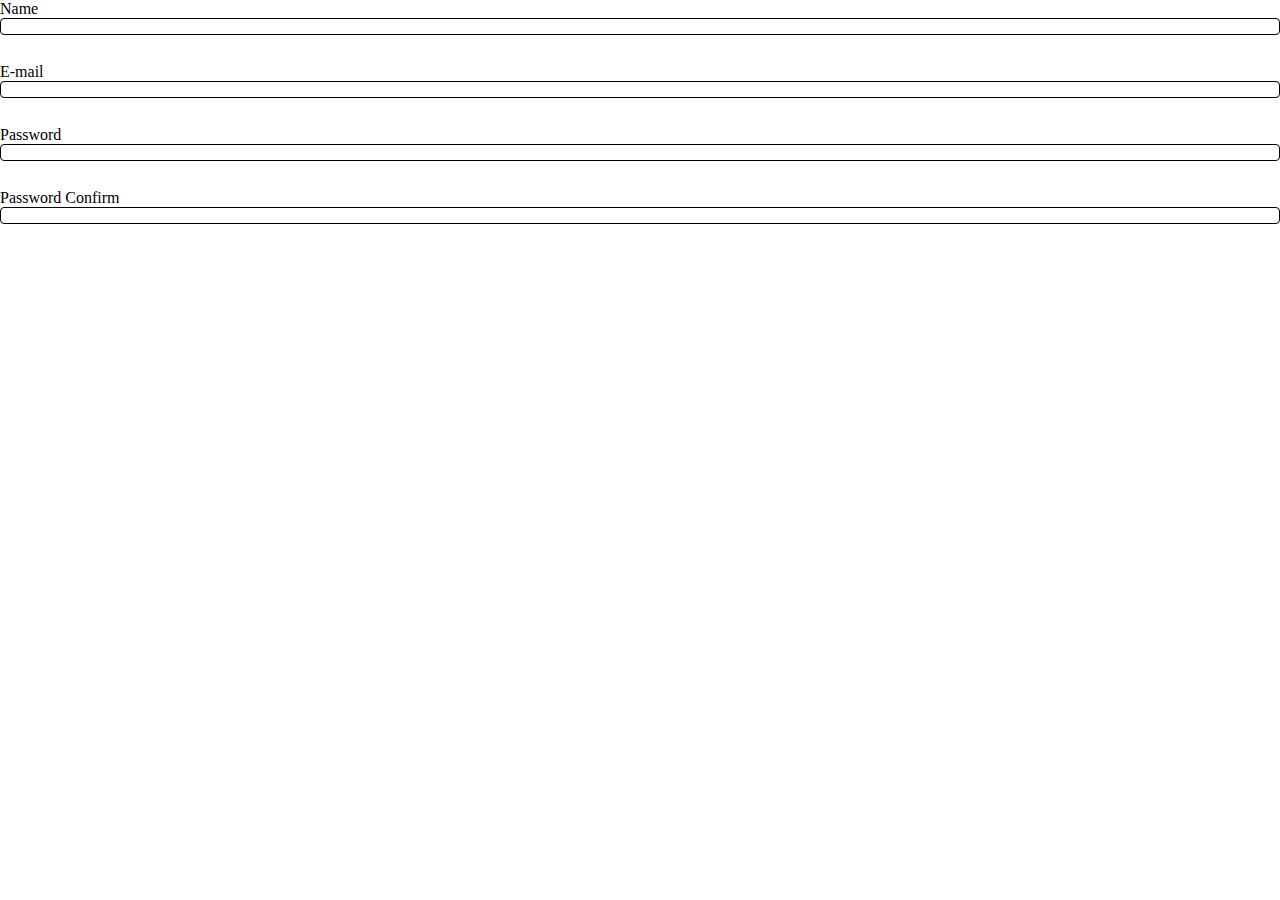
<file: Aula-12/index.html>
<!DOCTYPE html>
<html lang="en">
<head>
    <meta charset="UTF-8">
    <meta http-equiv="X-UA-Compatible" content="IE=edge">
    <meta name="viewport" content="width=device-width, initial-scale=1.0">
    <title>Document</title>
    <link rel="stylesheet" href="styles.css">
</head>
<body>

    <form>

        <div class="form-control">

            <label for="userName">Name</label>
            <input type="text" id="userName" required>
            <small>Forneça um nome válido</small>

        </div>

        <div class="form-control">

            <label for="userEmail">E-mail</label>
            <input type="email" id="userEmail" minlength="6" required>
            <small>Forneça um e-mail válido</small>

        </div>

        <div class="form-control">

            <label for="userPassword">Password</label>
            <input type="password" id="userPassword" minlength="6" required>
            <small>Forneça um e-mail válido</small>

        </div>

        <div class="form-control" id="userPasswordControl">

            <label for="userPasswordConfirm">Password Confirm</label>
            <input type="password" id="userPasswordConfirm" minlength="2" required>
            <small>Forneça um e-mail válido</small>

        </div>

    </form>


    <script src="./script.js"></script>

</body>
</html>
</file>
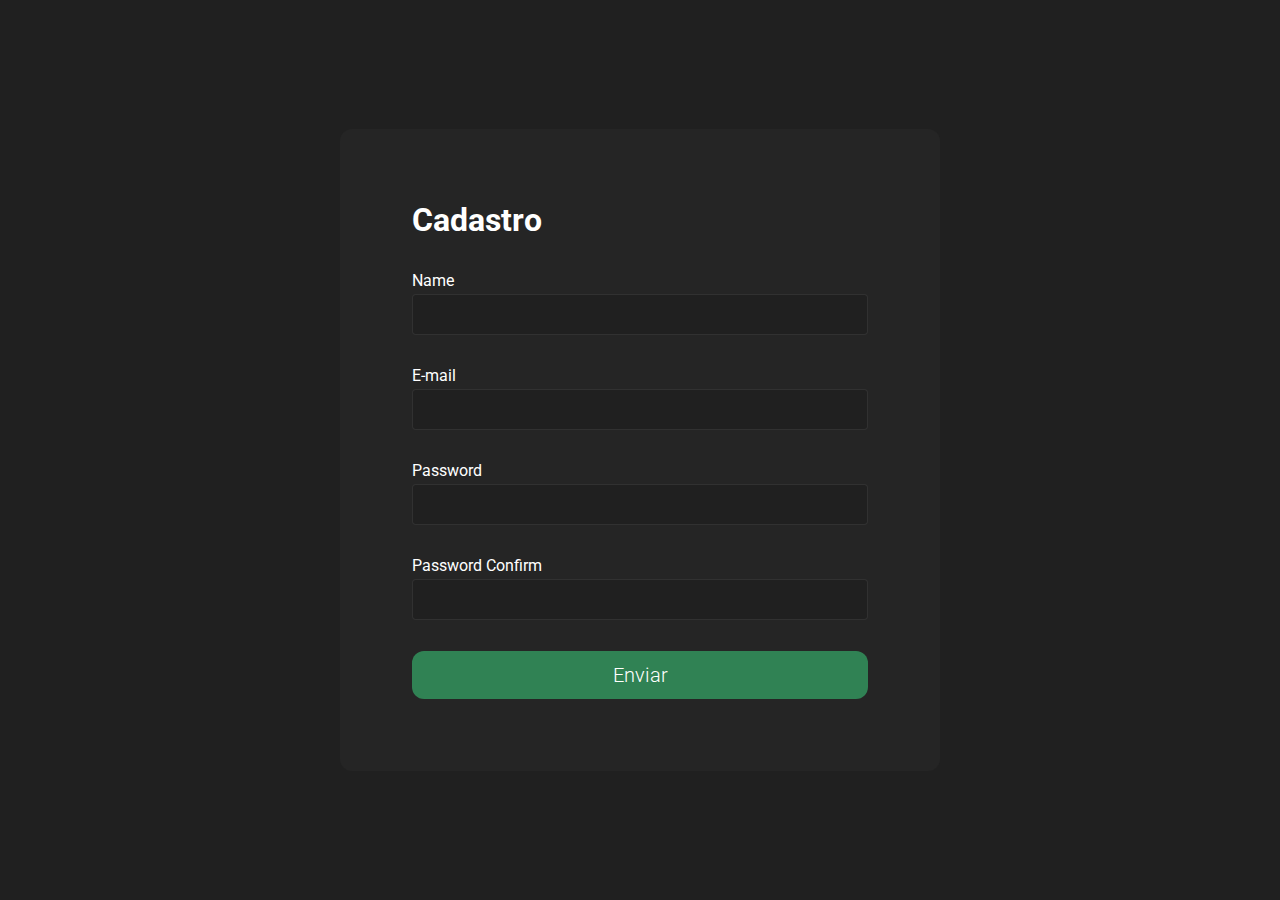
<file: Aula-13/index.html>
<!DOCTYPE html>
<html lang="en">
<head>
    <meta charset="UTF-8">
    <meta http-equiv="X-UA-Compatible" content="IE=edge">
    <meta name="viewport" content="width=device-width, initial-scale=1.0">
    <title>Document</title>
    <link rel="stylesheet" href="styles.css">
</head>
<body>

    <form>

        <h1>Cadastro</h1>

        <div class="form-control">

            <label for="userName">Name</label>
            <input type="text" id="userName" minlength="6" required>
            <small>Forneça um nome válido</small>

        </div>

        <div class="form-control">

            <label for="userEmail">E-mail</label>
            <input type="email" id="userEmail" minlength="6" required>
            <small>Forneça um e-mail válido</small>

        </div>

        <div class="form-control">

            <label for="userPassword">Password</label>
            <input type="password" id="userPassword" minlength="6" required>
            <small>Forneça um senha válido</small>

        </div>

        <div class="form-control">

            <label for="userPasswordConfirm">Password Confirm</label>
            <input type="password" id="userPasswordConfirm" minlength="6" required>
            <small>Forneça um confirmação de senha válido</small>

        </div>

        <button type="submit" id="createUserButton">Enviar</button>

    </form>


    <script src="./script.js"></script>

</body>
</html>
</file>
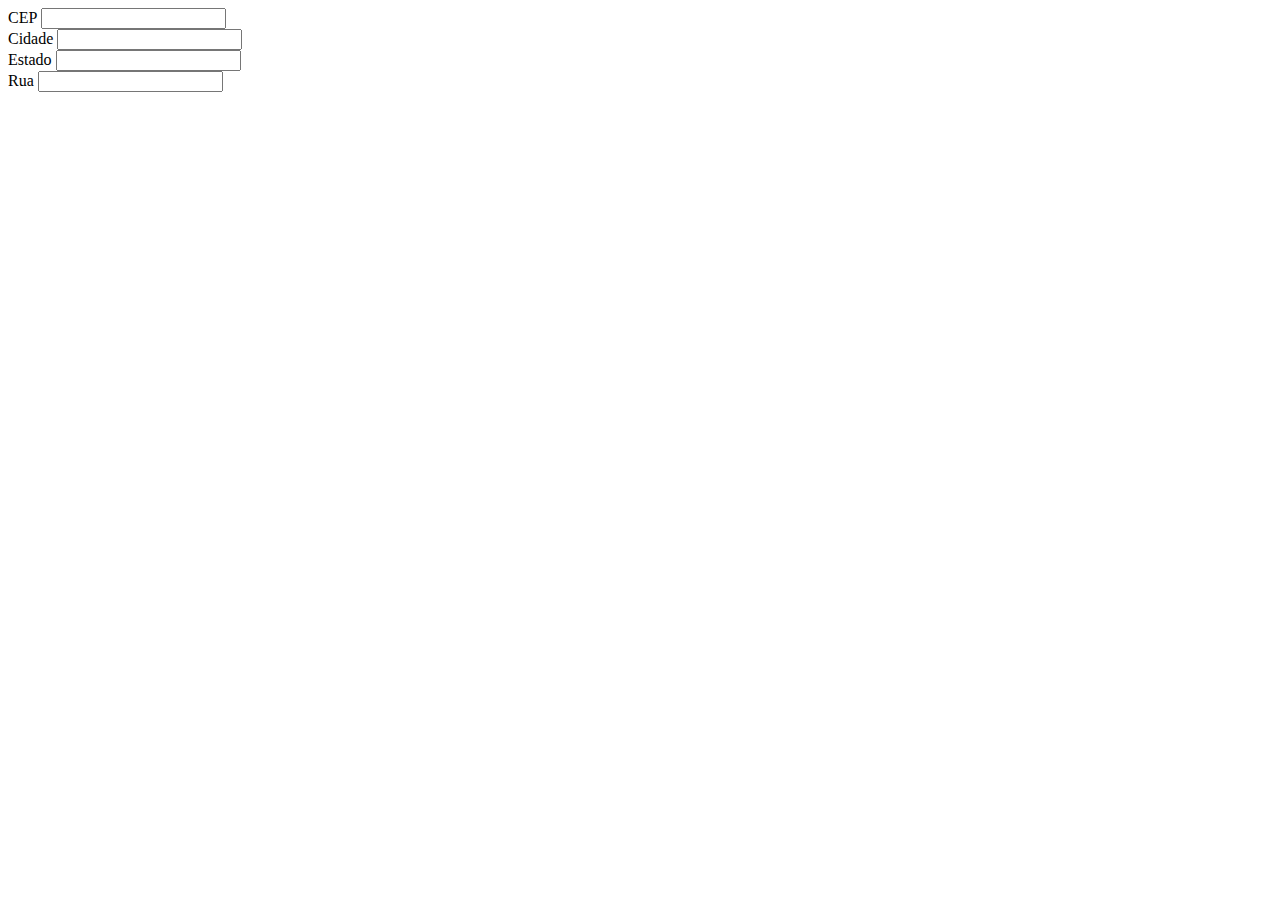
<file: aula-16/index.html>
<!DOCTYPE html>
<html lang="en">
<head>
    <meta charset="UTF-8">
    <meta http-equiv="X-UA-Compatible" content="IE=edge">
    <meta name="viewport" content="width=device-width, initial-scale=1.0">
    <title>Document</title>
</head>
<body>

    <form>

        <div>
            <label for="cep">CEP</label>
            <input type="text" maxlength="8" id="cep">
        </div>

        <div>
            <label for="cidade">Cidade</label>
            <input type="text" id="cidade">
        </div>

        <div>
            <label for="estado">Estado</label>
            <input type="text" id="estado">
        </div>

        <div>
            <label for="rua">Rua</label>
            <input type="text" id="rua">
        </div>

    </form>

    <script src="./script.js"></script>

</body>
</html>
</file>
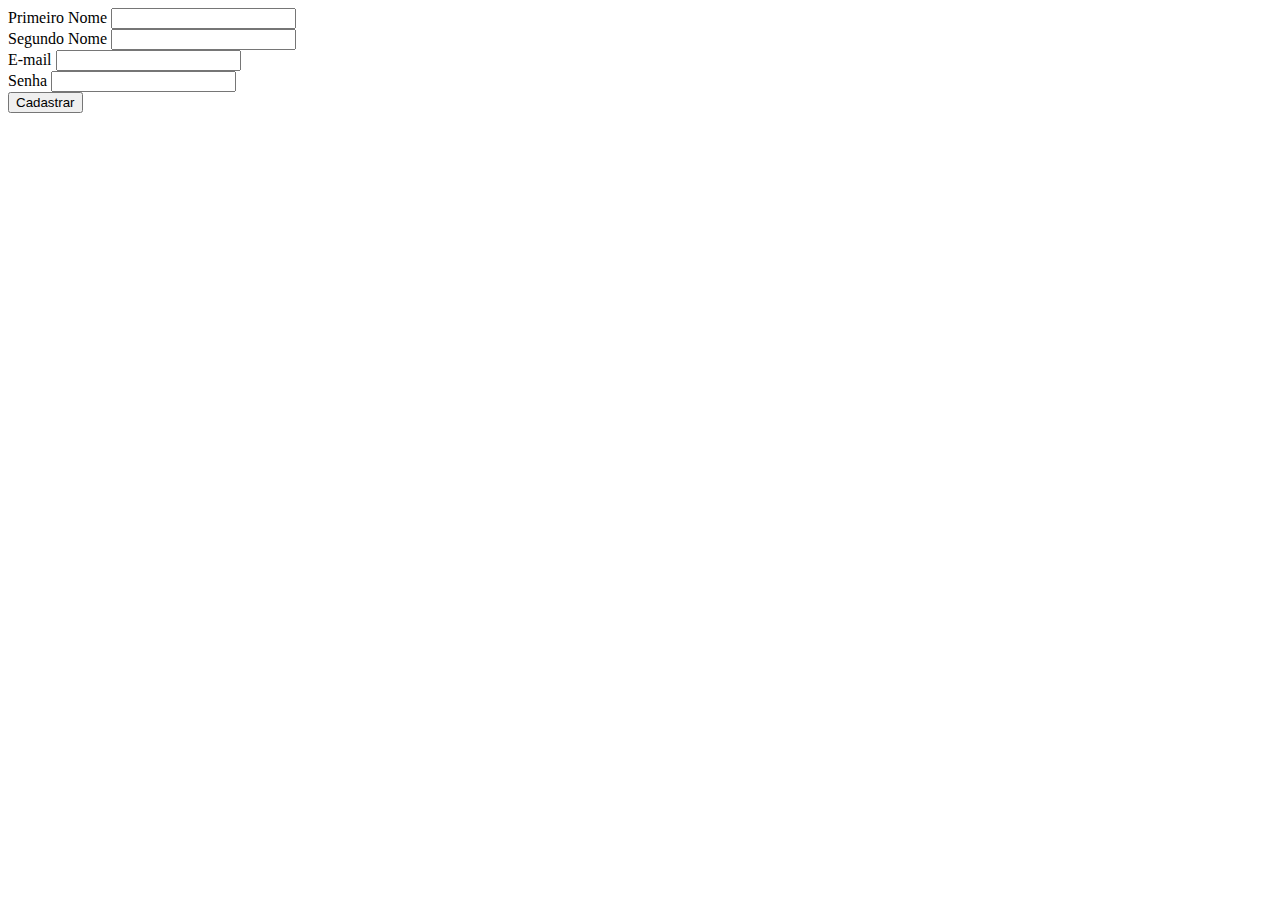
<file: aula-17/index.html>
<!DOCTYPE html>
<html lang="en">

<head>
    <meta charset="UTF-8">
    <meta http-equiv="X-UA-Compatible" content="IE=edge">
    <meta name="viewport" content="width=device-width, initial-scale=1.0">
    <title>Document</title>
</head>

<body>

    <form>

        <div>
            <label for="firstName">Primeiro Nome</label>
            <input type="text" id="firstName">
        </div>

        <div>
            <label for="lastName">Segundo Nome</label>
            <input type="text" id="lastName">
        </div>

        <div>
            <label for="email">E-mail</label>
            <input type="email" id="email">
        </div>

        <div>
            <label for="password">Senha</label>
            <input type="password" id="password">
        </div>

        <button id="createUserButton">Cadastrar</button>

    </form>

    <script src="./script.js"></script>

</body>

</html>
</file>
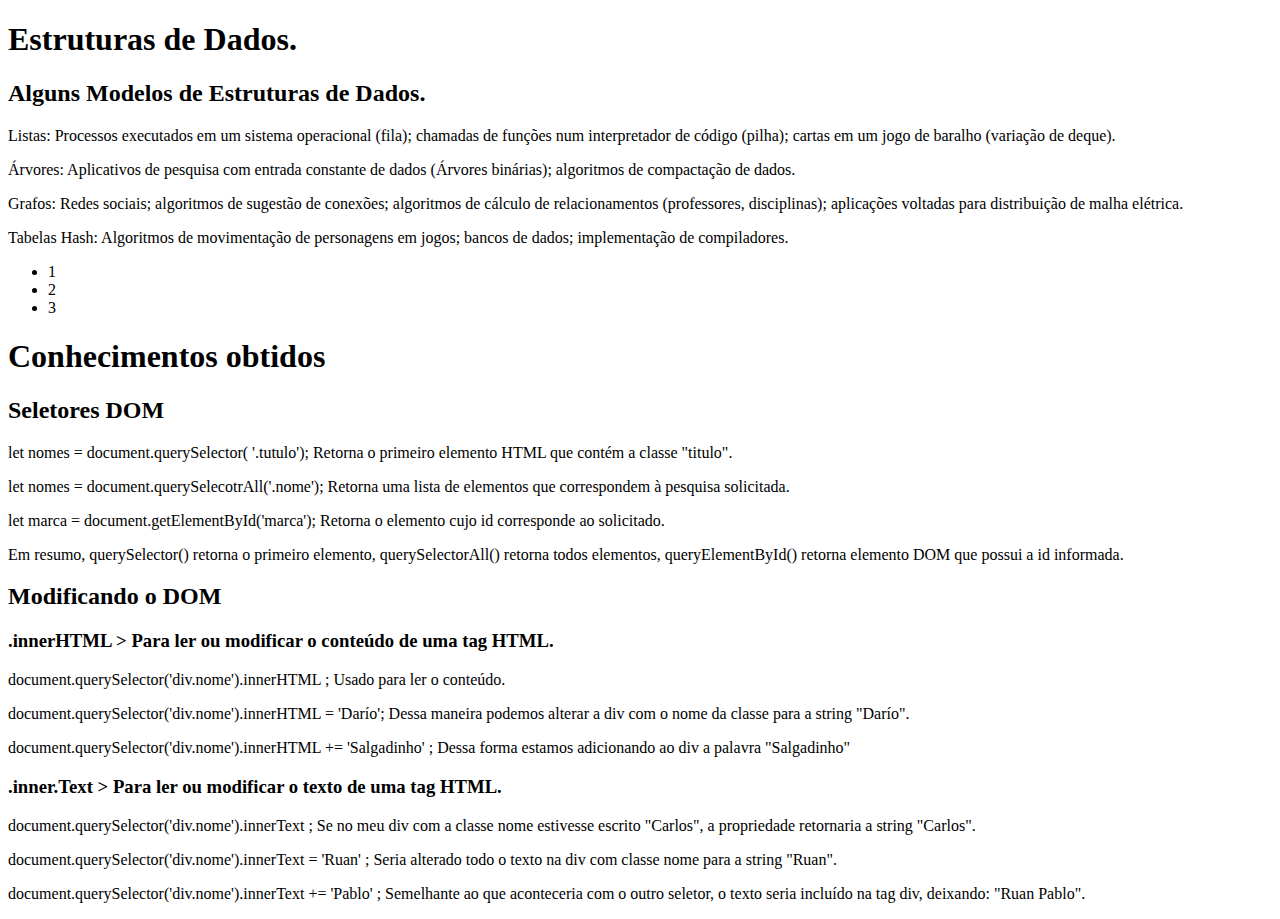
<file: Manipulando o DOM/index.html>
<!DOCTYPE html>
<html lang="en">
<head>
    <meta charset="UTF-8">
    <meta http-equiv="X-UA-Compatible" content="IE=edge">
    <meta name="viewport" content="width=device-width, initial-scale=1.0">
    <title>JavaScript no FrontEnd</title>
</head>
<body>
    
    <section>
        <h1>Estruturas de Dados.</h1>
        <h2 id="subtitulo">Alguns Modelos de Estruturas de Dados.</h2>

        <p class="paragrafo">Listas: Processos executados em um sistema operacional (fila); chamadas de funções num interpretador de código (pilha); cartas em um jogo de baralho (variação de deque).</p>
        <p class="paragrafo">Árvores: Aplicativos de pesquisa com entrada constante de dados (Árvores binárias); algoritmos de compactação de dados.</p>
        <p class="paragrafo">Grafos: Redes sociais; algoritmos de sugestão de conexões; algoritmos de cálculo de relacionamentos (professores, disciplinas); aplicações voltadas para distribuição de malha elétrica.</p>
        <p class="paragrafo">Tabelas Hash: Algoritmos de movimentação de personagens em jogos; bancos de dados; implementação de compiladores.</p>

        <ul id="numeros">
            <li>1</li>
            <li>2</li>
            <li>3</li>
        </ul>

        <h1>Conhecimentos obtidos</h1>
        <h2>Seletores DOM</h2>
            <p>let nomes = document.querySelector( '.tutulo');
            Retorna o primeiro elemento HTML que contém a classe "titulo".</p>
            
            <p>let nomes = document.querySelecotrAll('.nome');
            Retorna uma lista de elementos que correspondem à pesquisa solicitada.</p>
            
            <p>let marca = document.getElementById('marca');
            Retorna o elemento cujo id corresponde ao solicitado.</p>
            
            <p>Em resumo, querySelector() retorna o primeiro elemento, querySelectorAll() retorna todos elementos, queryElementById() retorna elemento DOM que possui a id informada.</p>

            <h2>Modificando o DOM</h2>
            <h3>.innerHTML > Para ler ou modificar o conteúdo de uma tag HTML.</h3>
            <p>document.querySelector('div.nome').innerHTML ;
                Usado para ler o conteúdo.</p>
            <p>document.querySelector('div.nome').innerHTML = 'Darío';
                Dessa maneira podemos alterar a div com o nome da classe para a string "Darío".</p>
            <p>document.querySelector('div.nome').innerHTML += 'Salgadinho' ;
                Dessa forma estamos adicionando ao div a palavra "Salgadinho"</p>
                <h3>.inner.Text > Para ler ou modificar o texto de uma tag HTML.</h3>
                <p>document.querySelector('div.nome').innerText ;
                    Se no meu div com a classe nome estivesse escrito "Carlos", a propriedade retornaria a string "Carlos".</p>
                <p>document.querySelector('div.nome').innerText = 'Ruan' ;
                    Seria alterado todo o texto na div com classe nome para a string "Ruan".</p>
                <p>document.querySelector('div.nome').innerText += 'Pablo' ;
                    Semelhante ao que aconteceria com o outro seletor, o texto seria incluído na tag div, deixando: "Ruan Pablo".</p>
    </section>

    <script src="app.js"></script>
</body>
</html>
</file>
<file: Aula-12/styles.css>
* {

    padding: 0;
    margin: 0;
    box-sizing: border-box;
    outline: none;

}

input {

    border: 1px solid black;
    border-radius: 4px;

}

.form-control {

    display: flex;
    flex-direction: column;
    margin-bottom: 12px;

}

.form-control small {

    color: rgb(218, 46, 46);
    opacity: 0;

}

.form-control.error small {

    opacity: 1;

}

.form-control.error input {

    background-color: rgb(198, 103, 103);
    border: 1px solid rgb(218, 46, 46);

}
</file>
<file: Aula-13/styles.css>
@import url('https://fonts.googleapis.com/css2?family=Roboto:ital,wght@0,100;0,300;0,400;0,500;0,700;0,900;1,100;1,300;1,400;1,500;1,700;1,900&display=swap');

* {

    padding: 0;
    margin: 0;
    box-sizing: border-box;
    outline: none;
    color: white;
    font-family: 'Roboto', sans-serif;

}

body {

    height: 100vh;
    background-color: #202020;
    display: flex;
    justify-content: center;
    align-items: center;

}

input {

    background-color: #202020;
    border: 1px solid rgba(255, 255, 255, 0.079);
    border-radius: 4px;
    padding: 12px 12px;

}

form {

    width: 600px;
    margin: 0 auto;
    background-color: #252525;
    padding: 72px;
    border-radius: 12px;
    display: flex;
    flex-direction: column;

}

button {

    padding: 12px;
    background-color: #308254;
    border: none;
    border-radius: 12px;
    font-size: 20px;
    font-weight: 300;

}

h1 {

    margin-bottom: 32px;

}

.form-control {

    display: flex;
    flex-direction: column;
    margin-bottom: 12px;
    gap: 4px;

}

.form-control small {

    color: rgb(218, 46, 46);
    opacity: 0;

}

.form-control.error small {

    opacity: 1;

}

.form-control.error input {

    background-color: rgb(198, 103, 103);
    border: 1px solid rgb(218, 46, 46);

}
</file>
